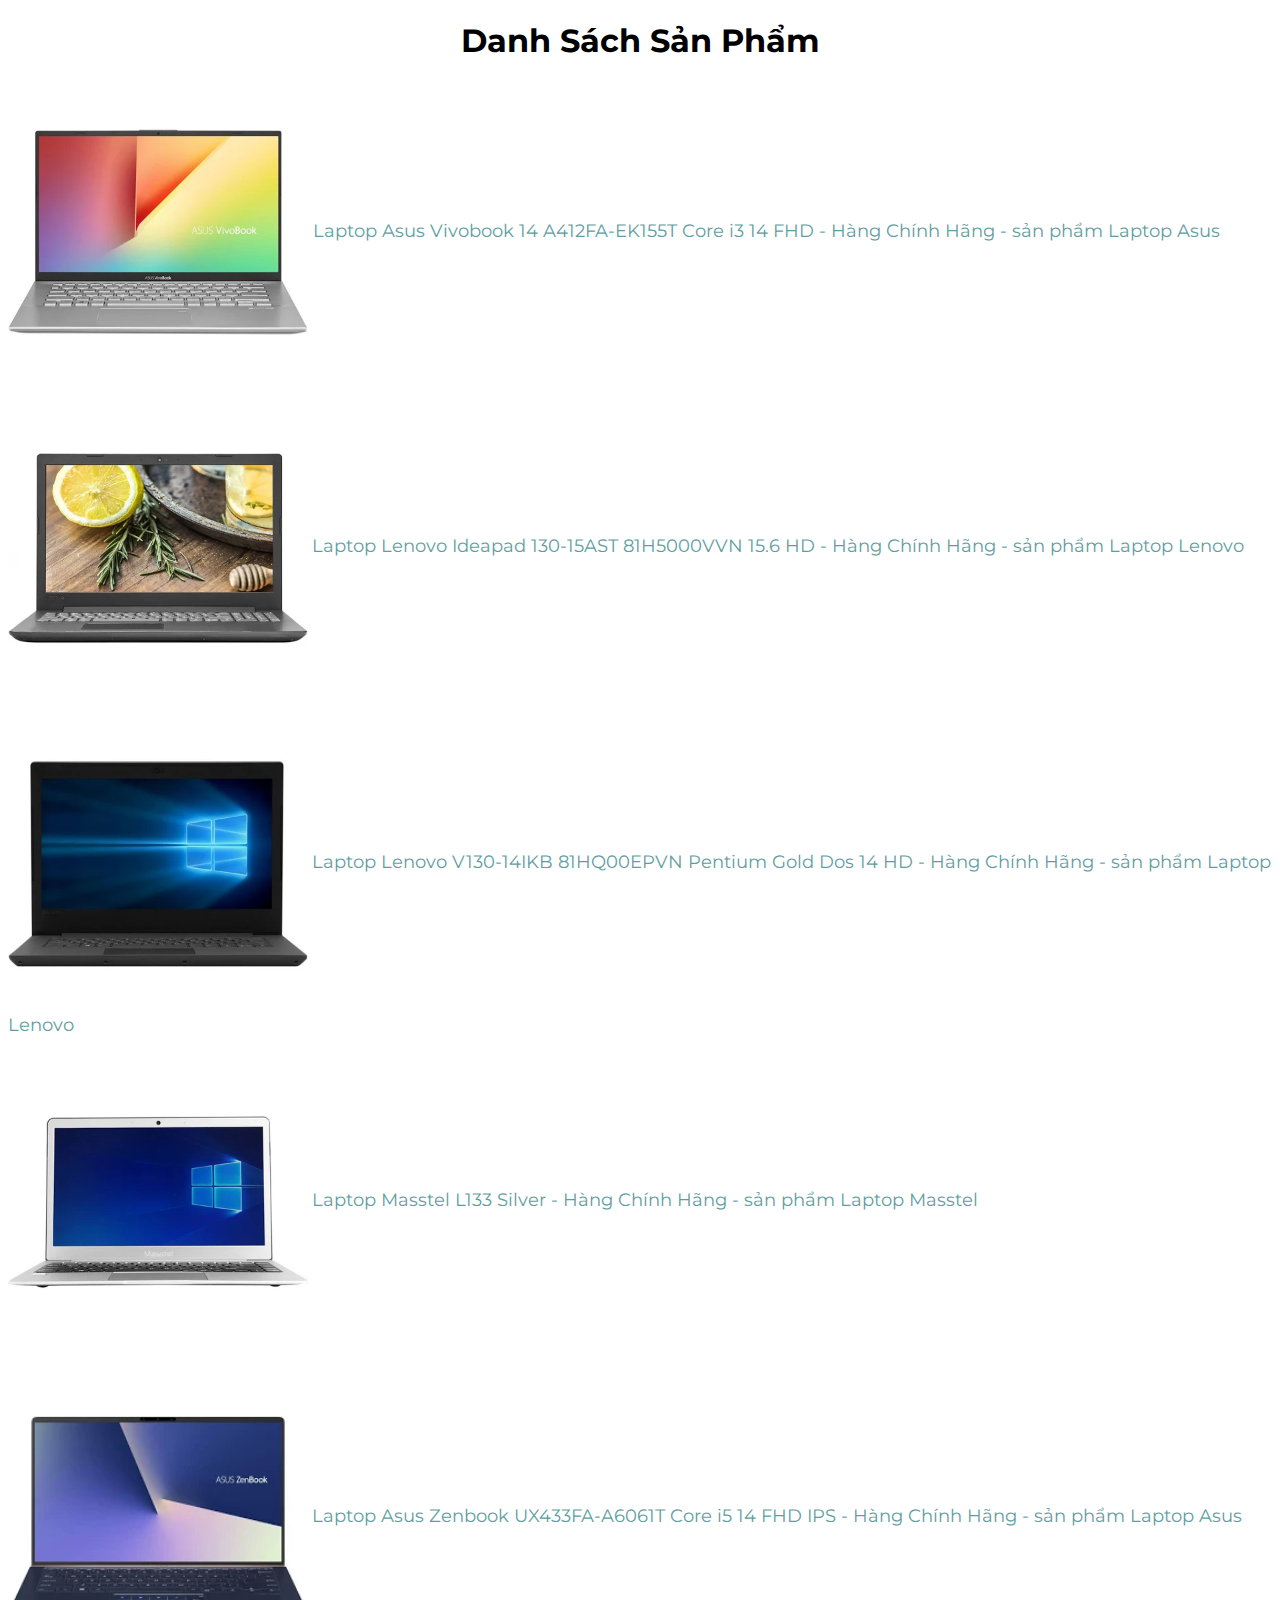
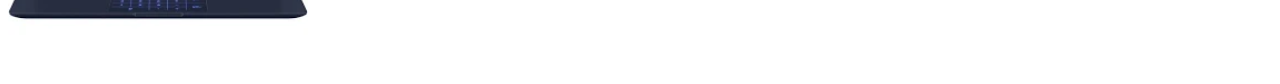
<file: index.html>
<!DOCTYPE html>
<html>
<head>
	<title>lap top</title>
	<link rel="stylesheet" href="css/style.css">
	<link href="https://fonts.googleapis.com/css?family=Montserrat&display=swap" rel="stylesheet">
</head>
<body>
	<h1>danh sách sản phẩm</h1>
	<p>
			<a href="index1.html">
				<img src="img/shopping.webp" alt="">
			</a>
			<a href="index1.html">Laptop Asus Vivobook 14 A412FA-EK155T Core i3 14 FHD - Hàng Chính Hãng - sản phẩm  Laptop Asus </a>
	</p>
	<p>
		<img src="img/shopping (1).webp" alt="">
			<a href="index1.html">	Laptop Lenovo Ideapad 130-15AST 81H5000VVN 15.6 HD - Hàng Chính Hãng - sản phẩm  Laptop Lenovo</a>
	</p>
	<p>
		<img src="img/shopping (2).webp" alt="">
			<a href="index1.html">Laptop Lenovo V130-14IKB 81HQ00EPVN Pentium Gold  Dos 14 HD - Hàng Chính Hãng - sản phẩm Laptop Lenovo</a> 
	</p>
	<p>	
		<img src="img/shopping (3).webp" alt="">
			<a href="index1.html">Laptop Masstel L133 Silver - Hàng Chính Hãng - sản phẩm  Laptop Masstel</a>
	</p>
	<p>
		<img src="img/shopping (4).webp" alt="">
			<a href="index1.html">Laptop Asus Zenbook UX433FA-A6061T Core i5 14 FHD IPS - Hàng Chính Hãng - sản phẩm Laptop Asus</a>
	</p>
	</body>
</html>
</file>
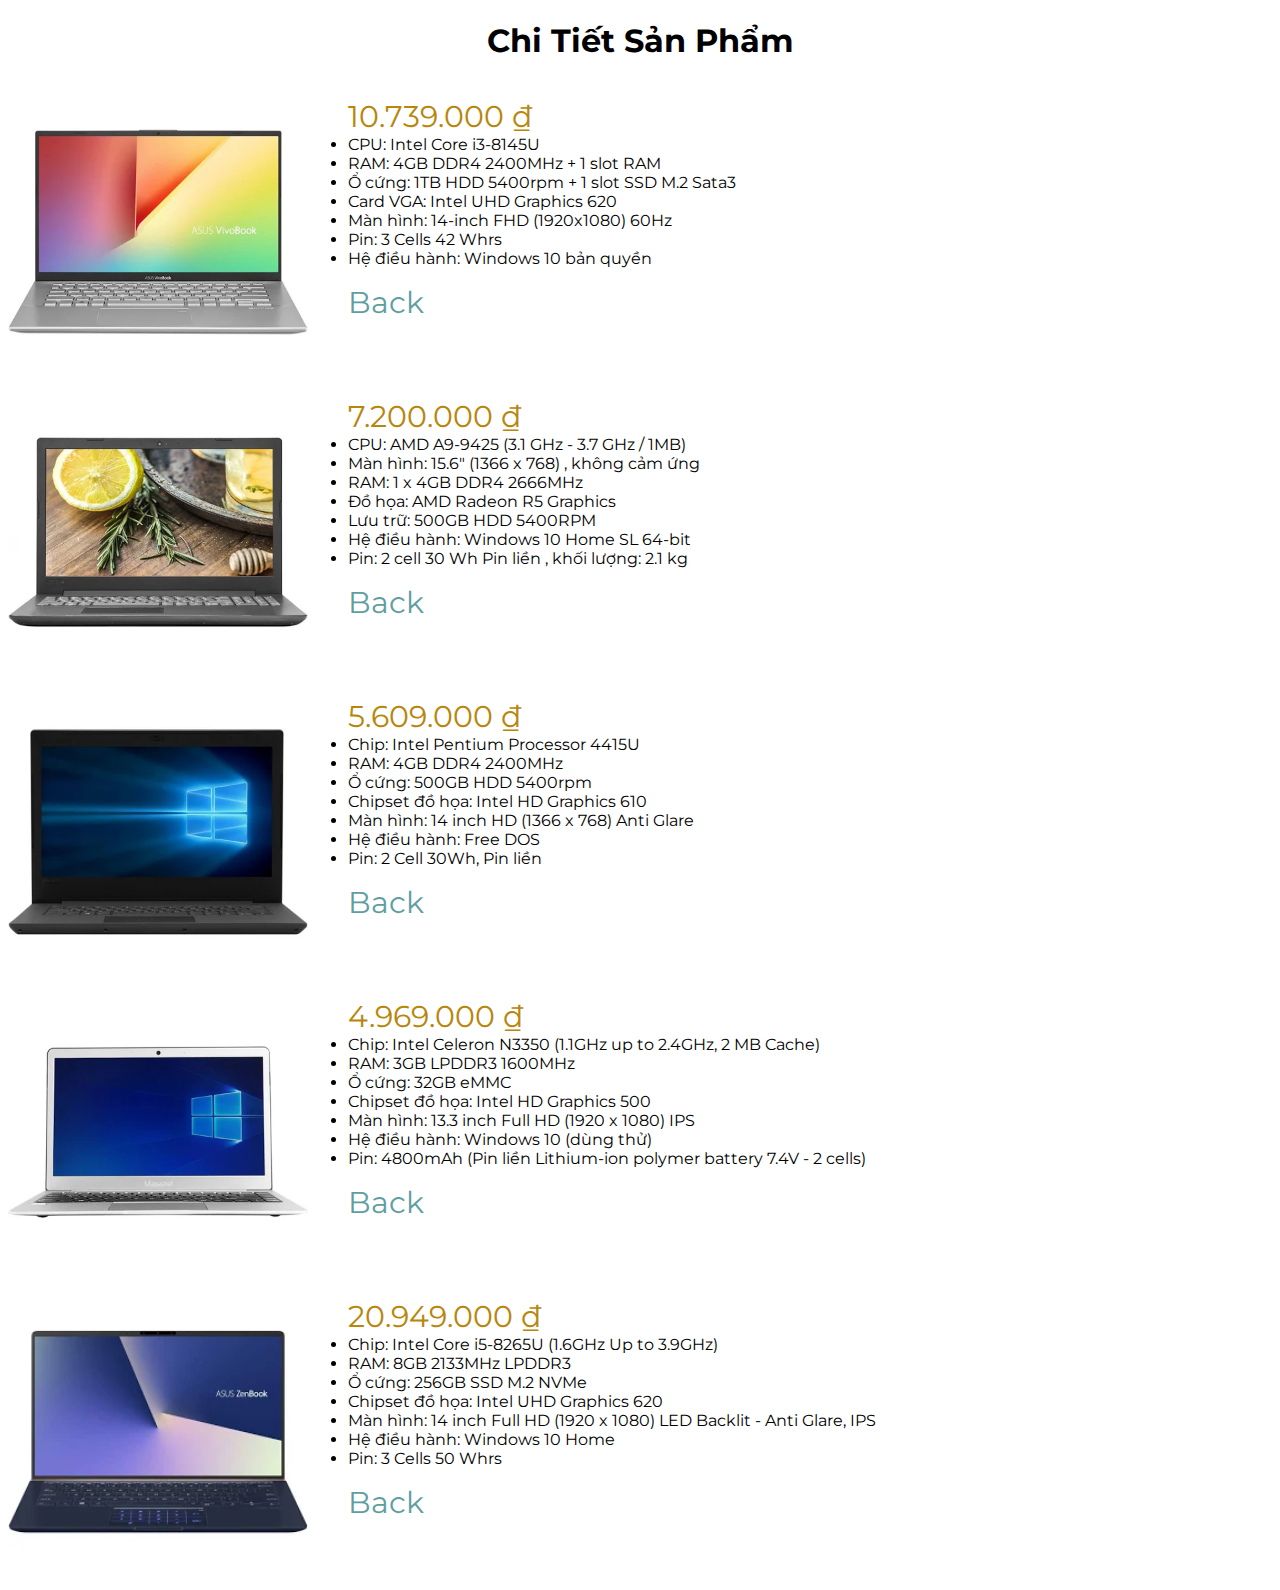
<file: index1.html>
<!DOCTYPE html>
	<html>
	<head>
		<title>Chi Tiết</title>
		<link href="https://fonts.googleapis.com/css?family=Montserrat&display=swap" rel="stylesheet">
		<link rel="stylesheet" type="text/css" href="css/style2.css">
		
	</head>
	<body>
		<h1>chi tiết sản phẩm</h1>
		<div class="main">
			<img src="img/shopping.webp" alt="">
			<ul>
				<li class="word">10.739.000&nbsp;₫</li>
				<li>CPU: Intel Core i3-8145U </li>
				<li>RAM: 4GB DDR4 2400MHz + 1 slot RAM</li>
				<li>Ổ cứng: 1TB HDD 5400rpm + 1 slot SSD M.2 Sata3</li>
				<li>Card VGA: Intel UHD Graphics 620</li>
				<li>Màn hình: 14-inch FHD (1920x1080) 60Hz </li>
				<li>Pin: 3 Cells 42 Whrs</li>
				<li>Hệ điều hành: Windows 10 bản quyền</li>
				<li class="word">
					<a href="index.html">Back</a>
				</li>
			</ul>
		</div>
		<div class="main">
			<img src="img/shopping (1).webp" alt="">
			<ul>
				<li class="word">7.200.000&nbsp;₫</li>
				<li>CPU: AMD A9-9425 (3.1 GHz - 3.7 GHz / 1MB)</li>
				<li>Màn hình: 15.6" (1366 x 768) , không cảm ứng</li>
				<li>RAM: 1 x 4GB DDR4 2666MHz</li>
				<li>Đồ họa: AMD Radeon R5 Graphics</li>
				<li>Lưu trữ: 500GB HDD 5400RPM</li>
				<li>Hệ điều hành: Windows 10 Home SL 64-bit</li>
				<li>Pin: 2 cell 30 Wh Pin liền , khối lượng: 2.1 kg</li>
				<li class="word">
					<a href="index.html">Back</a>
				</li>
			</ul>
		</div>
		<div class="main">
			<img src="img/shopping (2).webp" alt="">
			<ul>
				<li class="word">5.609.000&nbsp;₫</li>
				<li>Chip: Intel Pentium Processor 4415U</li>
				<li>RAM: 4GB DDR4 2400MHz</li>
				<li>Ổ cứng: 500GB HDD 5400rpm</li>
				<li>Chipset đồ họa: Intel HD Graphics 610</li>
				<li>Màn hình: 14 inch HD (1366 x 768) Anti Glare</li>
				<li>Hệ điều hành: Free DOS</li>
				<li>Pin: 2 Cell 30Wh, Pin liền</li>
				<li class="word">
					<a href="index.html">Back</a>
				</li>
			</ul>
		</div>
		<div class="main">
			<img src="img/shopping (3).webp" alt="">
			<ul>
				<li class="word">4.969.000&nbsp;₫</li>
				<li>Chip: Intel Celeron N3350 (1.1GHz up to 2.4GHz, 2 MB Cache)</li>
				<li>RAM: 3GB LPDDR3 1600MHz</li>
				<li>Ổ cứng: 32GB eMMC</li>
				<li>Chipset đồ họa: Intel HD Graphics 500</li>
				<li>Màn hình: 13.3 inch Full HD (1920 x 1080) IPS</li>
				<li>Hệ điều hành: Windows 10 (dùng thử)</li>
				<li>Pin: 4800mAh (Pin liền Lithium-ion polymer battery 7.4V - 2 cells)</li>
				<li class="word">
					<a href="index.html">Back</a>
				</li>
			</ul>
		</div>
		<div class="main">
			<img src="img/shopping (4).webp" alt="">
			<ul>
				<li class="word">20.949.000&nbsp;₫</li>
				<li>Chip: Intel Core i5-8265U (1.6GHz Up to 3.9GHz)</li>
				<li>RAM: 8GB 2133MHz LPDDR3</li>
				<li>Ổ cứng: 256GB SSD M.2 NVMe</li>
				<li>Chipset đồ họa: Intel UHD Graphics 620</li>
				<li>Màn hình: 14 inch Full HD (1920 x 1080) LED Backlit - Anti Glare, IPS </li>
				<li>Hệ điều hành: Windows 10 Home</li>
				<li>Pin: 3 Cells 50 Whrs</li>
				<li class="word">
					<a href="index.html">Back</a>
				</li>
			</ul>
		</div>
	</body>
	</html>
</file>
<file: css/style.css>
body {
	font-family: 'Montserrat', sans-serif;
}
h1 {
	text-align: center;
	text-transform: capitalize;
}
img {
	width: 300px;
	vertical-align: middle;
}
a{
	text-decoration: none;
	font-size: 18px;
	color: cadetblue;
}
</file>
<file: css/style2.css>
body {
	font-family: 'Montserrat', sans-serif;
}
h1 {
	text-align: center;
	text-transform: capitalize;
}
.main {
	height: 300px;
}
img {
	width: 300px;
	float: left;
}
ul {
	float: left;
}
ul li {
	vertical-align: middle;
}
ul li.word {
	font-size: 30px;
	color: darkgoldenrod;
	list-style: none;
}
ul li a {
	text-decoration: none;
	line-height: 70px;
	color: cadetblue;
}
</file>
